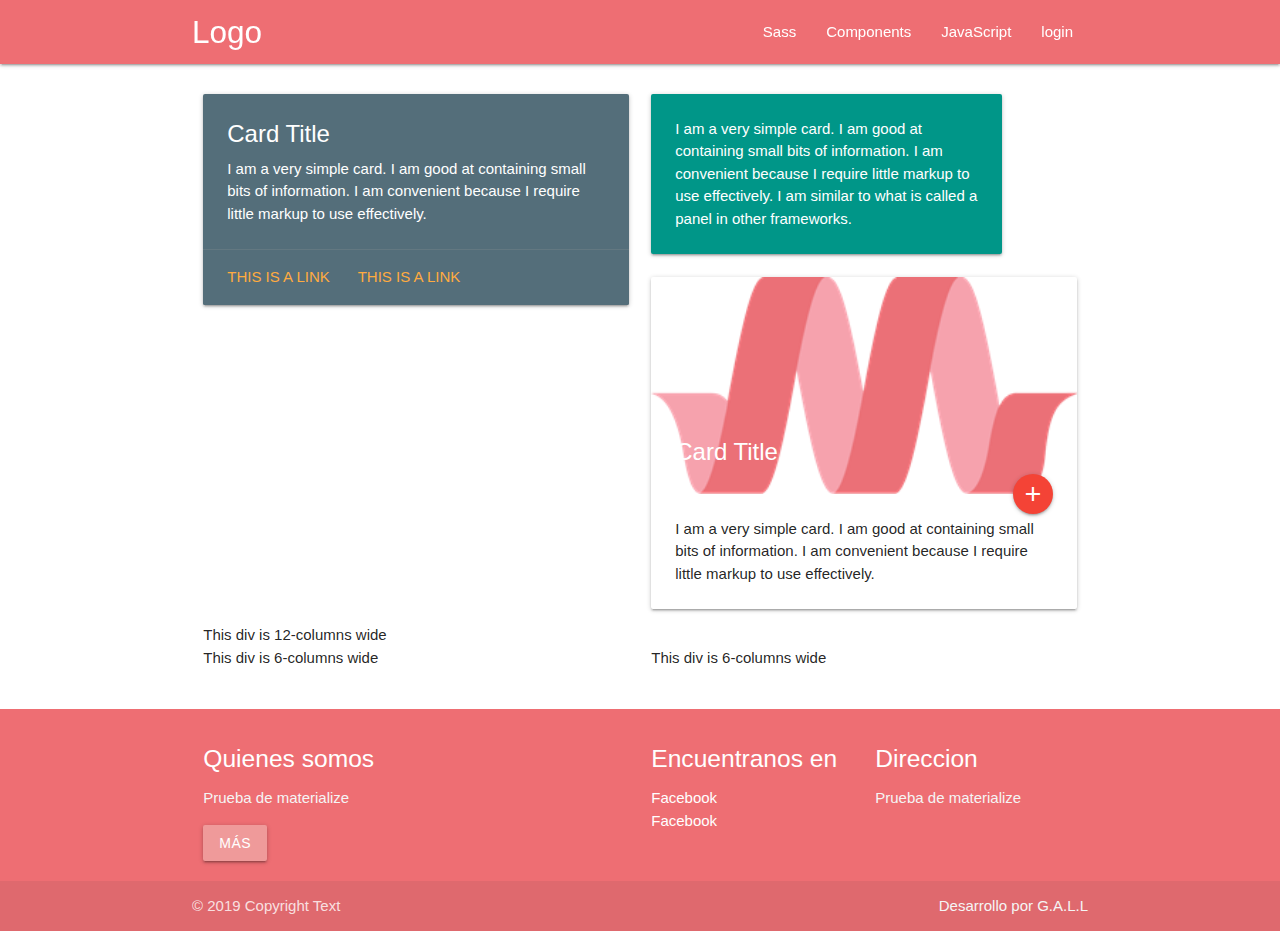
<file: admin.html>
<!DOCTYPE html>
<html lang="es"> 
<head>
    <title>Frontend Bootstrap 4.3.1</title>
    <meta charset="utf-8" />
    <!--Import Google Icon Font-->
    <link href="https://fonts.googleapis.com/icon?family=Material+Icons" rel="stylesheet">
    <!--Import materialize.css-->
    <link type="text/css" rel="stylesheet" href="Public/css/materialize.min.css"  media="screen,projection"/>
    <!--Custom CSS-->
    <link type="text/css" rel="stylesheet" href="Public/css/custom.css"  rel="stylesheet"/>
</head>
 
<body id="top" class="has-header-search">
    <!--logo-->
    <!--<div class="header grey lighten">
        <h1>Logo</h1>
    </div>-->
    <!--Menu de la aplicacion-->
    <div class="navbar-fixed">
        <nav class="header">
            <div class="container nav-wrapper">
              <a href="#" class="brand-logo">Logo</a>
              <ul id="nav-mobile" class="right hide-on-med-and-down">
                <li><a href="#">Sass</a></li>
                <li><a href="#">Components</a></li>
                <li><a href="#">JavaScript</a></li>
                <li><a href="login.html">login</a></li>
              </ul>
            </div>
        </nav>
    </div>
    <!-- Navbar goes here -->

    <!-- Page Layout here -->
    <div class="row">

      <div class="col s3">
        <!-- Grey navigation panel -->
      </div>

      <div class="col s9">
        <!-- Teal page content  -->
      </div>

    </div>
    <!--Contenido de la pagina-->
    <div class="container">
        <div class="row">
		    <div class="col s12 m6">
		      <div class="card blue-grey darken-1">
		        <div class="card-content white-text">
		          <span class="card-title">Card Title</span>
		          <p>I am a very simple card. I am good at containing small bits of information.
		          I am convenient because I require little markup to use effectively.</p>
		        </div>
		        <div class="card-action">
		          <a href="#">This is a link</a>
		          <a href="#">This is a link</a>
		        </div>
		      </div>
		    </div>

		    <div class="col s12 m5">
		      <div class="card-panel teal">
		        <span class="white-text">I am a very simple card. I am good at containing small bits of information.
		        I am convenient because I require little markup to use effectively. I am similar to what is called a panel in other frameworks.
		        </span>
		      </div>
    		</div>
    		<div class="col s12 m6">
		      <div class="card">
		        <div class="card-image">
		          <img src="Public/imagenes/materialize-logo.png">
		          <span class="card-title">Card Title</span>
		          <a class="btn-floating halfway-fab waves-effect waves-light red"><i class="material-icons">add</i></a>
		        </div>
		        <div class="card-content">
		          <p>I am a very simple card. I am good at containing small bits of information. I am convenient because I require little markup to use effectively.</p>
		        </div>
		      </div>
		    </div>

            <div class="row">
              <div class="col s12">This div is 12-columns wide</div>
              <div class="col s6">This div is 6-columns wide</div>
              <div class="col s6">This div is 6-columns wide</div>
            </div>
		</div>
    </div>
    <!--footer de pagina -->
    <footer class="page-footer">
        <div class="container">
            <div class="row">
                <div class="col l6 s12">
                    <h5 class="white-text">Quienes somos</h5>
                    <p class="grey-text text-lighten-4">Prueba de materialize</p>
                    <button class="btn waves-effect waves-light red lighten-3" type="submit" name="action">más</button>
                </div>
                <div class="col l3 s12">
                    <h5 class="white-text">Encuentranos en</h5>
                    <ul>
                        <li>
                            <a class="white-text" href="" "email me">Facebook</a>
                        </li>
                        <li>
                            <a class="white-text" href="" "email me">Facebook</a>
                        </li>
                    </ul>
                </div>
                <div class="col l3 s12">
                    <h5 class="white-text">Direccion</h5>
                    <p class="grey-text text-lighten-4">Prueba de materialize</p>
                </div>
            </div>
        </div>
        <div class="footer-copyright">
            <div class="container">
                © 2019 Copyright Text
                <a class="grey-text text-lighten-4 right" href="#!">Desarrollo por G.A.L.L</a>
            </div>
        </div>
    </footer>

    <!--JavaScript at end of body for optimized loading-->
    <script type="text/javascript" src="Public/javascript/materialize.min.js"></script>
</body>
</html>
</file>
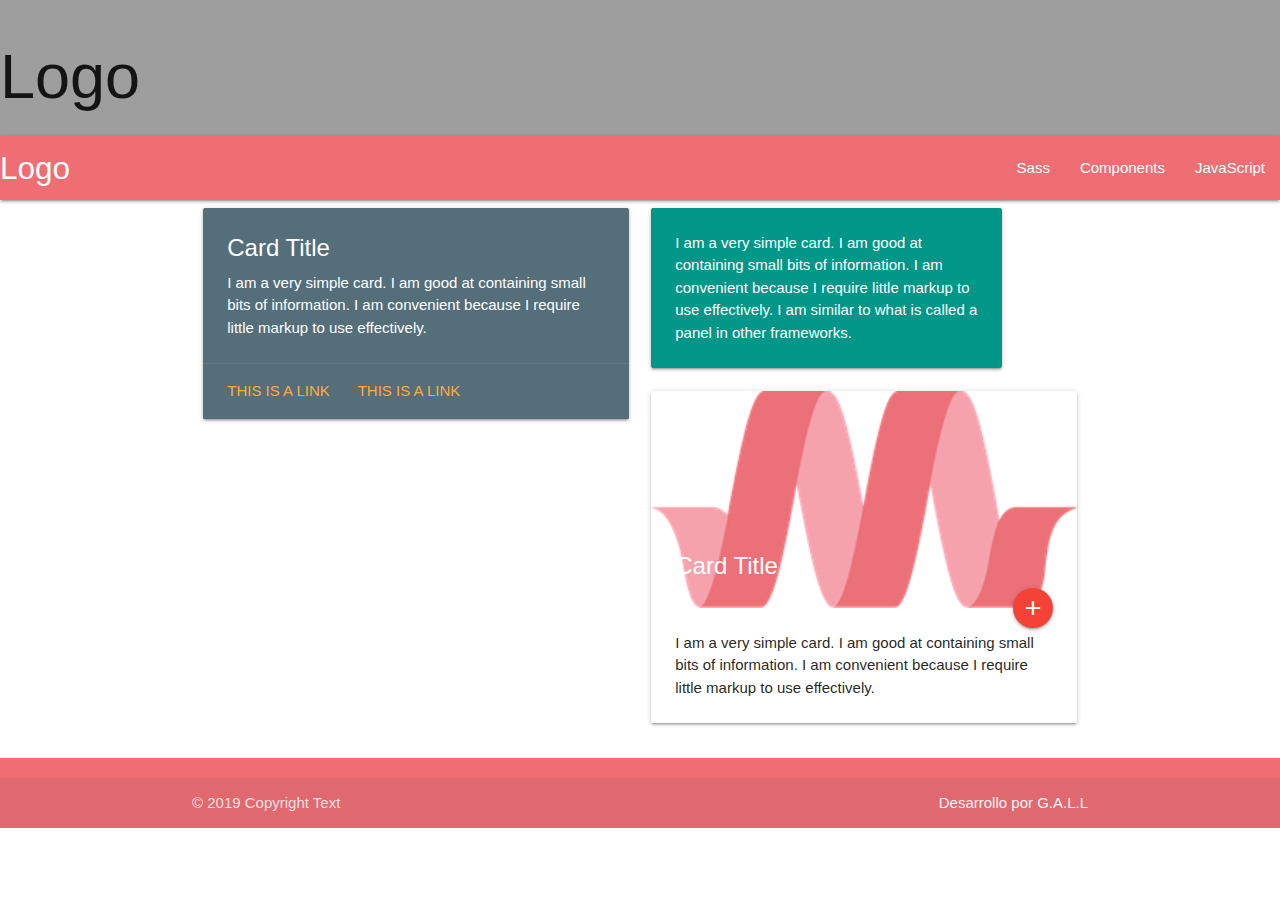
<file: contact.html>
<!DOCTYPE html>
<html lang="es"> 
<head>
    <title>Frontend Bootstrap 4.3.1</title>
    <meta charset="utf-8" />
    <!--Import Google Icon Font-->
    <link href="https://fonts.googleapis.com/icon?family=Material+Icons" rel="stylesheet">
    <!--Import materialize.css-->
    <link type="text/css" rel="stylesheet" href="Public/css/materialize.min.css"  media="screen,projection"/>
    <!--Custom CSS-->
    <link type="text/css" rel="stylesheet" href="Public/css/custom.css"  rel="stylesheet"/>
</head>
 
<body>
    <!--logo-->
    <div class="header grey lighten">
        <h1>Logo</h1>
    </div>
    <!--Menu de la aplicacion-->
    <nav>
        <div class="nav-wrapper">
          <a href="#" class="brand-logo">Logo</a>
          <ul id="nav-mobile" class="right hide-on-med-and-down">
            <li><a href="#">Sass</a></li>
            <li><a href="#">Components</a></li>
            <li><a href="#">JavaScript</a></li>
          </ul>
        </div>
    </nav>
    <!--Contenido de la pagina-->
    
    <div class="container">
        <div class="row">
		    <div class="col s12 m6">
		      <div class="card blue-grey darken-1">
		        <div class="card-content white-text">
		          <span class="card-title">Card Title</span>
		          <p>I am a very simple card. I am good at containing small bits of information.
		          I am convenient because I require little markup to use effectively.</p>
		        </div>
		        <div class="card-action">
		          <a href="#">This is a link</a>
		          <a href="#">This is a link</a>
		        </div>
		      </div>
		    </div>

		    <div class="col s12 m5">
		      <div class="card-panel teal">
		        <span class="white-text">I am a very simple card. I am good at containing small bits of information.
		        I am convenient because I require little markup to use effectively. I am similar to what is called a panel in other frameworks.
		        </span>
		      </div>
    		</div>
    		<div class="col s12 m6">
		      <div class="card">
		        <div class="card-image">
		          <img src="Public/imagenes/materialize-logo.png">
		          <span class="card-title">Card Title</span>
		          <a class="btn-floating halfway-fab waves-effect waves-light red"><i class="material-icons">add</i></a>
		        </div>
		        <div class="card-content">
		          <p>I am a very simple card. I am good at containing small bits of information. I am convenient because I require little markup to use effectively.</p>
		        </div>
		      </div>
		    </div>
		</div>
    </div>
    <!--footer de pagina -->
    <footer class="page-footer">
        <div class="footer-copyright">
            <div class="container">
                © 2019 Copyright Text
                <a class="grey-text text-lighten-4 right" href="#!">Desarrollo por G.A.L.L</a>
            </div>
        </div>
    </footer>

    <!--JavaScript at end of body for optimized loading-->
    <script type="text/javascript" src="Public/javascript/materialize.min.js"></script>
</body>
</html>
</file>
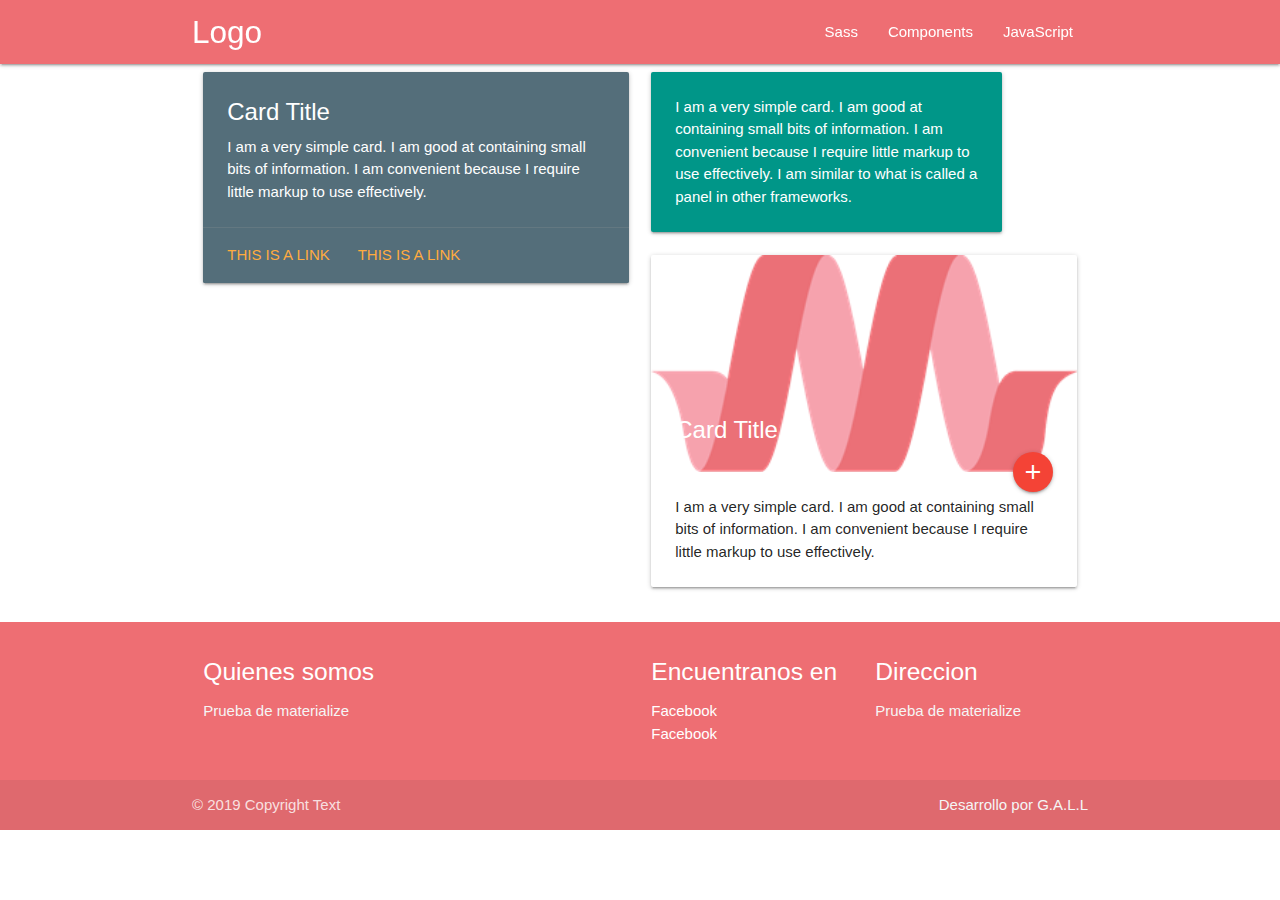
<file: container.html>
<!DOCTYPE html>
<html lang="es"> 
<head>
    <title>Frontend Bootstrap 4.3.1</title>
    <meta charset="utf-8" />
    <!--Import Google Icon Font-->
    <link href="https://fonts.googleapis.com/icon?family=Material+Icons" rel="stylesheet">
    <!--Import materialize.css-->
    <link type="text/css" rel="stylesheet" href="Public/css/materialize.min.css"  media="screen,projection"/>
    <!--Custom CSS-->
    <link type="text/css" rel="stylesheet" href="Public/css/custom.css"  rel="stylesheet"/>
</head>
 
<body>
    <!--logo-->
    <!--<div class="header grey lighten">
        <h1>Logo</h1>
    </div>-->
    <!--Menu de la aplicacion-->
    <div class="navbar-fixed">
    <nav>
        <div class="container nav-wrapper">
          <a href="#" class="brand-logo">Logo</a>
          <ul id="nav-mobile" class="right hide-on-med-and-down">
            <li><a href="#">Sass</a></li>
            <li><a href="#">Components</a></li>
            <li><a href="#">JavaScript</a></li>
          </ul>
        </div>
    </nav>
    </div>
    <!--Contenido de la pagina-->
    <div class="container">
        <div class="row">
		    <div class="col s12 m6">
		      <div class="card blue-grey darken-1">
		        <div class="card-content white-text">
		          <span class="card-title">Card Title</span>
		          <p>I am a very simple card. I am good at containing small bits of information.
		          I am convenient because I require little markup to use effectively.</p>
		        </div>
		        <div class="card-action">
		          <a href="#">This is a link</a>
		          <a href="#">This is a link</a>
		        </div>
		      </div>
		    </div>

		    <div class="col s12 m5">
		      <div class="card-panel teal">
		        <span class="white-text">I am a very simple card. I am good at containing small bits of information.
		        I am convenient because I require little markup to use effectively. I am similar to what is called a panel in other frameworks.
		        </span>
		      </div>
    		</div>
    		<div class="col s12 m6">
		      <div class="card">
		        <div class="card-image">
		          <img src="Public/imagenes/materialize-logo.png">
		          <span class="card-title">Card Title</span>
		          <a class="btn-floating halfway-fab waves-effect waves-light red"><i class="material-icons">add</i></a>
		        </div>
		        <div class="card-content">
		          <p>I am a very simple card. I am good at containing small bits of information. I am convenient because I require little markup to use effectively.</p>
		        </div>
		      </div>
		    </div>
		</div>
    </div>
    <!--footer de pagina -->
    <footer class="page-footer">
        <div class="container">
            <div class="row">
                <div class="col l6 s12">
                    <h5 class="white-text">Quienes somos</h5>
                    <p class="grey-text text-lighten-4">Prueba de materialize</p>
                </div>
                <div class="col l3 s12">
                    <h5 class="white-text">Encuentranos en</h5>
                    <ul>
                        <li>
                            <a class="white-text" href="" "email me">Facebook</a>
                        </li>
                        <li>
                            <a class="white-text" href="" "email me">Facebook</a>
                        </li>
                    </ul>
                </div>
                <div class="col l3 s12">
                    <h5 class="white-text">Direccion</h5>
                    <p class="grey-text text-lighten-4">Prueba de materialize</p>
                </div>
            </div>
        </div>
        <div class="footer-copyright">
            <div class="container">
                © 2019 Copyright Text
                <a class="grey-text text-lighten-4 right" href="#!">Desarrollo por G.A.L.L</a>
            </div>
        </div>
    </footer>

    <!--JavaScript at end of body for optimized loading-->
    <script type="text/javascript" src="Public/javascript/materialize.min.js"></script>
</body>
</html>
</file>
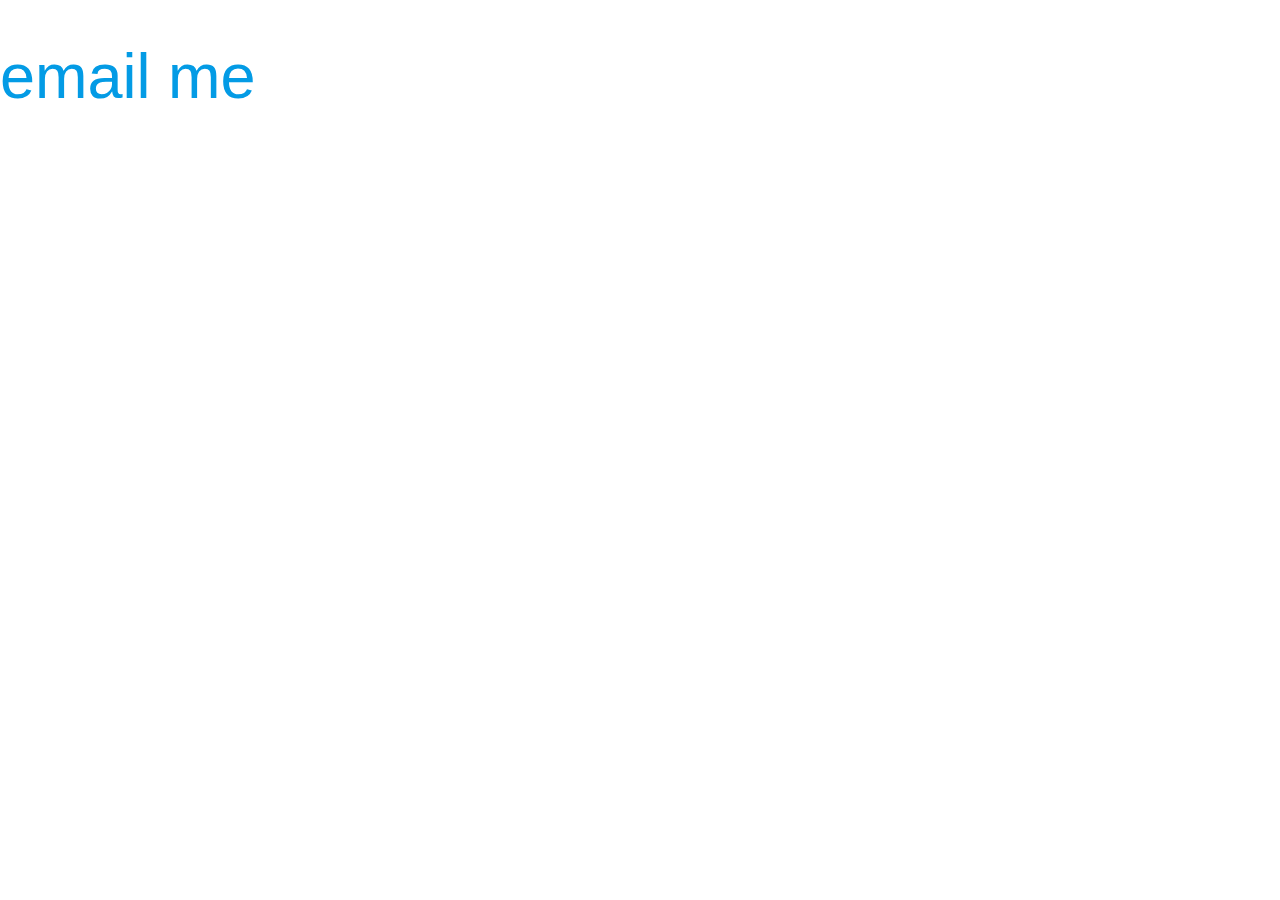
<file: login.html>
<!DOCTYPE html>
<html lang="es"> 
<head>
    <title>Frontend Bootstrap 4.3.1</title>
    <meta charset="utf-8" />
    <!--Import Google Icon Font-->
    <link href="https://fonts.googleapis.com/icon?family=Material+Icons" rel="stylesheet">
    <!--Import materialize.css-->
    <link type="text/css" rel="stylesheet" href="Public/css/materialize.min.css"  media="screen,projection"/>
    <!--Custom CSS-->
    <link type="text/css" rel="stylesheet" href="Public/css/custom.css"  rel="stylesheet"/>
</head>
 
<body class="login login-action-login wp-core-ui  locale-en-us">
    <!--Menu de la aplicacion-->
    <div id="login">
        <h1>
            <a href="Public/imagenes/materialize-logo.png" title="Powered by WordPress" tabindex="-1">email me</a>
        </h1>
    </div>
    <!--JavaScript at end of body for optimized loading-->
    <script type="text/javascript" src="Public/javascript/materialize.min.js"></script>
</body>
</html>
</file>
<file: Public/css/custom.css>
#mi-header {
    background: #000000;
    color: #ffffff;
}

body {
    display: flex;
    min-height: 100vh;
    flex-direction: column;
}

main {
    flex: 1 0 auto;
}
</file>
